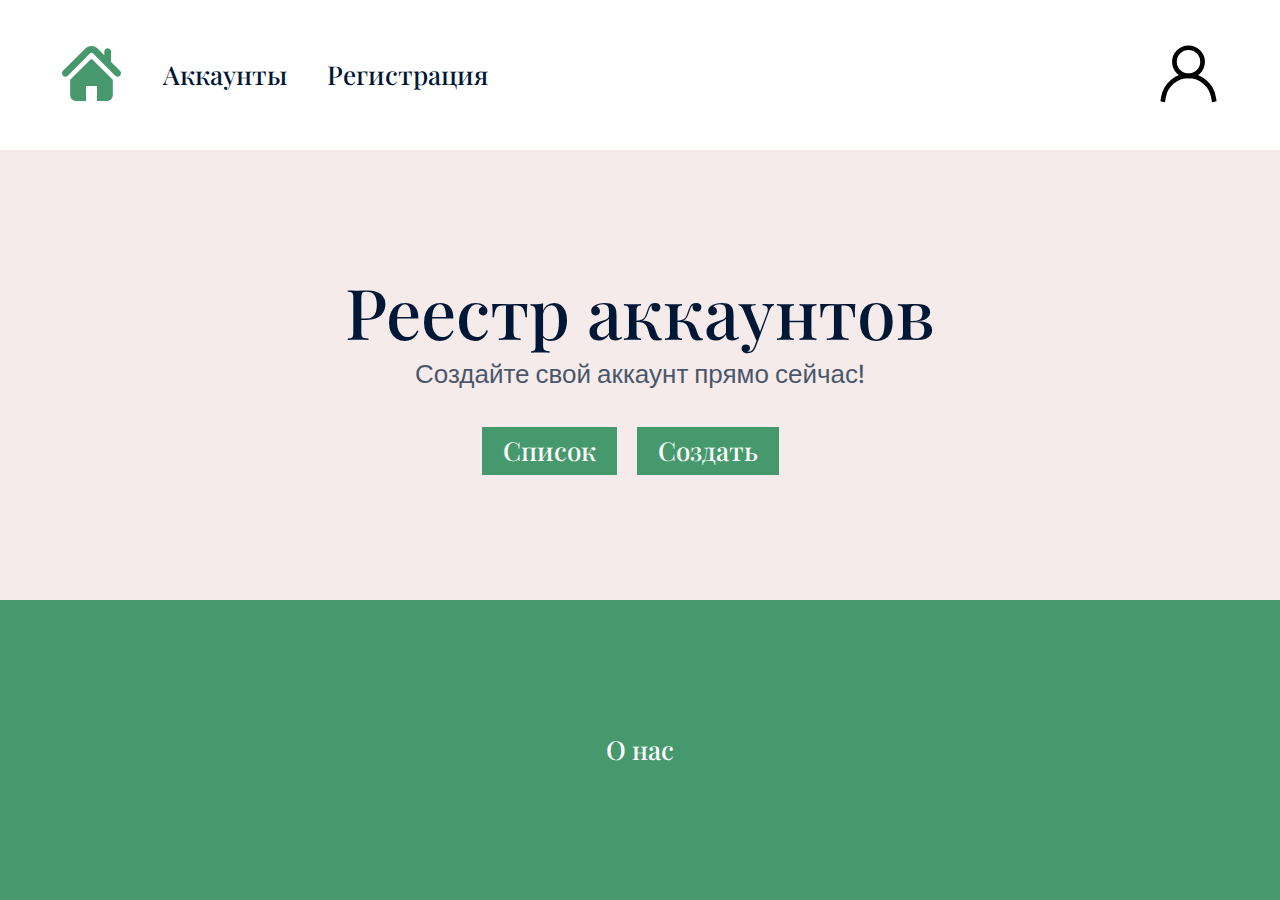
<file: views/index.html>
<!doctype html>
<html lang="en">
<head>
    <meta charset="UTF-8">
    <meta name="viewport"
          content="width=device-width, user-scalable=no, initial-scale=1.0, maximum-scale=1.0, minimum-scale=1.0">
    <meta http-equiv="X-UA-Compatible" content="ie=edge">
    <!--Fonts-->
    <link rel="preconnect" href="https://fonts.googleapis.com">
    <link rel="preconnect" href="https://fonts.gstatic.com" crossorigin>
    <link href="https://fonts.googleapis.com/css2?family=DM+Sans:opsz@9..40&family=Playfair+Display:wght@400;500&display=swap" rel="stylesheet">
    <!--Styles-->
    <link href="https://fonts.googleapis.com/css2?family=Playfair+Display:wght@400;500&display=swap" rel="stylesheet">
    <link rel="stylesheet" href="../assets/css/styles.css">
    <title>Главная</title>
</head>
<body>
    <div class="wrapper">
        <header class="header">
            <div class="header__container _container">
                <a href="/" class="header__logo">
                    <img src="../assets/img/home-icon.svg" alt="homeIcon" width="103px" height="59px">
                </a>
                <nav class="header__menu menu">
                    <ul class="menu__list">
                        <li class="menu__item">
                            <a href="/content">Аккаунты</a>
                        </li>
                        <li class="menu__item">
                            <a href="/login">Регистрация</a>
                        </li>
                    </ul>
                </nav>
                <div class="header__icons">
                    <a href="/">
                        <img src="../assets/img/account.svg" alt="accountIcon" width="103px" height="59px">
                    </a>
                </div>
            </div>
        </header>
        <main class="main-block">
            <div class="main-block__container _container">
                <div class="main-block__card card">
                    <div class="card__greetings">
                        <div class="card__title">Реестр аккаунтов</div>
                        <div class="card__subtitle">Создайте свой аккаунт прямо сейчас!</div>
                    </div>
                    <div class="card__buttons">
                        <a>
                            <div class="card__button button">Список</div>
                        </a>
                        <a>
                            <div class="card__button button">Создать</div>
                        </a>
                    </div>
                </div>
            </div>
        </main>
        <footer class="footer">
            <nav class="footer__links link">
                <a href="#" class="footer__link">О нас</a>
            </nav>
        </footer>
    </div>
</body>
</html>
</file>
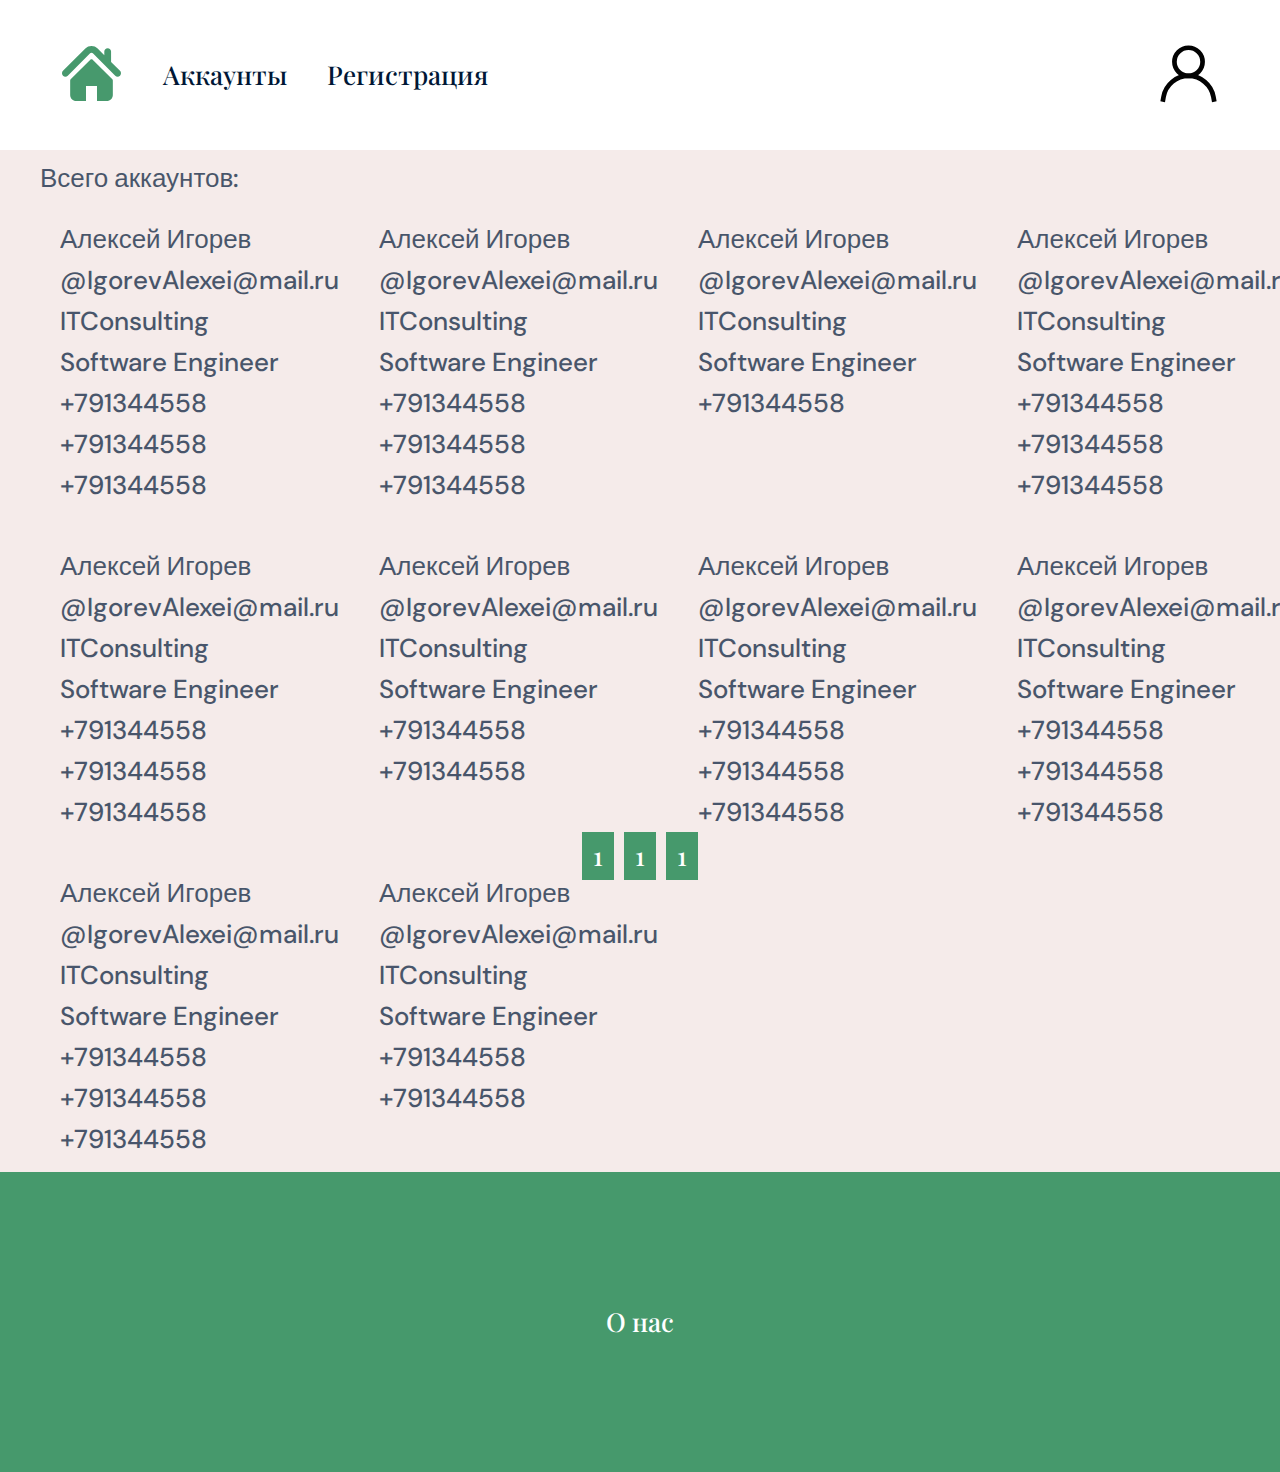
<file: views/account.html>
<!doctype html>
<html lang="en">
<head>
    <meta charset="UTF-8">
    <meta name="viewport"
          content="width=device-width, user-scalable=no, initial-scale=1.0, maximum-scale=1.0, minimum-scale=1.0">
    <meta http-equiv="X-UA-Compatible" content="ie=edge">
    <!--Fonts-->
    <link rel="preconnect" href="https://fonts.googleapis.com">
    <link rel="preconnect" href="https://fonts.gstatic.com" crossorigin>
    <link href="https://fonts.googleapis.com/css2?family=DM+Sans:opsz@9..40&family=Playfair+Display:wght@400;500&display=swap" rel="stylesheet">
    <!--Styles-->
    <link href="https://fonts.googleapis.com/css2?family=Playfair+Display:wght@400;500&display=swap" rel="stylesheet">
    <link rel="stylesheet" href="../assets/css/styles.css">
    <title>Главная</title>
</head>
<body>
<div class="wrapper">
    <header class="header">
        <div class="header__container _container">
            <a href="/" class="header__logo">
                <img src="../assets/img/home-icon.svg" alt="homeIcon" width="103px" height="59px">
            </a>
            <nav class="header__menu menu">
                <ul class="menu__list">
                    <li class="menu__item">
                        <a href="/content">Аккаунты</a>
                    </li>
                    <li class="menu__item">
                        <a href="/login">Регистрация</a>
                    </li>
                </ul>
            </nav>
            <div class="header__icons">
                <a href="/">
                    <img src="../assets/img/account.svg" alt="accountIcon" width="103px" height="59px">
                </a>
            </div>
        </div>
    </header>
    <main class="main-block">
        <div class="main-block__container column _container">
            <div class="main-block__info">
                <div class="card__subtitle">
                Всего аккаунтов:
                </div>
            </div>
            <div class="main-block__grid grid">
                <div class="grid__body">
                    <div class="grid__item">
                        <div class="account">
                            <div class="account_card card">
                                <div class="card__subtitle">Алексей Игорев</div>
                                <div class="card__subtitle">@IgorevAlexei@mail.ru</div>
                                <div class="card__subtitle">ITConsulting</div>
                                <div class="card__subtitle">Software Engineer</div>
                                <div class="card__subtitle">+791344558</div>
                                <div class="card__subtitle">+791344558</div>
                                <div class="card__subtitle">+791344558</div>
                            </div>
                        </div>
                    </div>
                    <div class="grid__item">
                        <div class="account">
                            <div class="account_card card">
                                <div class="card__subtitle">Алексей Игорев</div>
                                <div class="card__subtitle">@IgorevAlexei@mail.ru</div>
                                <div class="card__subtitle">ITConsulting</div>
                                <div class="card__subtitle">Software Engineer</div>
                                <div class="card__subtitle">+791344558</div>
                                <div class="card__subtitle">+791344558</div>
                                <div class="card__subtitle">+791344558</div>
                            </div>
                        </div>
                    </div><div class="grid__item">
                    <div class="account">
                        <div class="account_card card">
                            <div class="card__subtitle">Алексей Игорев</div>
                            <div class="card__subtitle">@IgorevAlexei@mail.ru</div>
                            <div class="card__subtitle">ITConsulting</div>
                            <div class="card__subtitle">Software Engineer</div>
                            <div class="card__subtitle">+791344558</div>
                            <div class="card__subtitle"></div>
                            <div class="card__subtitle"></div>
                        </div>
                    </div>
                </div><div class="grid__item">
                    <div class="account">
                        <div class="account_card card">
                            <div class="card__subtitle">Алексей Игорев</div>
                            <div class="card__subtitle">@IgorevAlexei@mail.ru</div>
                            <div class="card__subtitle">ITConsulting</div>
                            <div class="card__subtitle">Software Engineer</div>
                            <div class="card__subtitle">+791344558</div>
                            <div class="card__subtitle">+791344558</div>
                            <div class="card__subtitle">+791344558</div>
                        </div>
                    </div>
                </div><div class="grid__item">
                    <div class="account">
                        <div class="account_card card">
                            <div class="card__subtitle">Алексей Игорев</div>
                            <div class="card__subtitle">@IgorevAlexei@mail.ru</div>
                            <div class="card__subtitle">ITConsulting</div>
                            <div class="card__subtitle">Software Engineer</div>
                            <div class="card__subtitle">+791344558</div>
                            <div class="card__subtitle">+791344558</div>
                            <div class="card__subtitle">+791344558</div>
                        </div>
                    </div>
                </div><div class="grid__item">
                    <div class="account">
                        <div class="account_card card">
                            <div class="card__subtitle">Алексей Игорев</div>
                            <div class="card__subtitle">@IgorevAlexei@mail.ru</div>
                            <div class="card__subtitle">ITConsulting</div>
                            <div class="card__subtitle">Software Engineer</div>
                            <div class="card__subtitle">+791344558</div>
                            <div class="card__subtitle"></div>
                            <div class="card__subtitle">+791344558</div>
                        </div>
                    </div>
                </div><div class="grid__item">
                    <div class="account">
                        <div class="account_card card">
                            <div class="card__subtitle">Алексей Игорев</div>
                            <div class="card__subtitle">@IgorevAlexei@mail.ru</div>
                            <div class="card__subtitle">ITConsulting</div>
                            <div class="card__subtitle">Software Engineer</div>
                            <div class="card__subtitle">+791344558</div>
                            <div class="card__subtitle">+791344558</div>
                            <div class="card__subtitle">+791344558</div>
                        </div>
                    </div>
                </div><div class="grid__item">
                    <div class="account">
                        <div class="account_card card">
                            <div class="card__subtitle">Алексей Игорев</div>
                            <div class="card__subtitle">@IgorevAlexei@mail.ru</div>
                            <div class="card__subtitle">ITConsulting</div>
                            <div class="card__subtitle">Software Engineer</div>
                            <div class="card__subtitle">+791344558</div>
                            <div class="card__subtitle">+791344558</div>
                            <div class="card__subtitle">+791344558</div>
                        </div>
                    </div>
                </div><div class="grid__item">
                    <div class="account">
                        <div class="account_card card">
                            <div class="card__subtitle">Алексей Игорев</div>
                            <div class="card__subtitle">@IgorevAlexei@mail.ru</div>
                            <div class="card__subtitle">ITConsulting</div>
                            <div class="card__subtitle">Software Engineer</div>
                            <div class="card__subtitle">+791344558</div>
                            <div class="card__subtitle">+791344558</div>
                            <div class="card__subtitle">+791344558</div>
                        </div>
                    </div>
                </div><div class="grid__item">
                    <div class="account">
                        <div class="account_card card">
                            <div class="card__subtitle">Алексей Игорев</div>
                            <div class="card__subtitle">@IgorevAlexei@mail.ru</div>
                            <div class="card__subtitle">ITConsulting</div>
                            <div class="card__subtitle">Software Engineer</div>
                            <div class="card__subtitle"></div>
                            <div class="card__subtitle">+791344558</div>
                            <div class="card__subtitle">+791344558</div>
                        </div>
                    </div>
                </div>
                </div>
            </div>
            <div class="pagination">
                <div class="pagination__container _container">
                    <div class="pagination__buttons">
                        <button class="pagination__button button">1</button>
                        <button class="pagination__button button">1</button>
                        <button class="pagination__button button">1</button>
                    </div>
                </div>
            </div>
        </div>
    </main>

    <footer class="footer">
        <nav class="footer__links link">
            <a href="#" class="footer__link">О нас</a>
        </nav>
    </footer>
</div>
</body>
</html>
</file>
<file: assets/css/styles.css>
@charset "UTF-8";
/*NULLSTYLES*/
/* Указываем box sizing */

*,
*::before,
*::after {
    -webkit-box-sizing: border-box;
    box-sizing: border-box;
}

/* Убираем внутренние отступы */

ul[class],
ol[class] {
    padding: 0;
}

/* Убираем внешние отступы */

body,
h1,
h2,
h3,
h4,
p,
ul[class],
ol[class],
li,
figure,
figcaption,
blockquote,
dl,
dd {
    margin: 0;
}

/* Выставляем основные настройки по-умолчанию для body */

body {
    min-height: 100vh;
    scroll-behavior: smooth;
    text-rendering: optimizeSpeed;
    line-height: 1.5;
}

/* Удаляем стандартную стилизацию для всех ul и il, у которых есть атрибут class*/

ul[class],
ol[class] {
    list-style: none;
}

/* Элементы a, у которых нет класса, сбрасываем до дефолтных стилей */

a:not([class]) {
    -webkit-text-decoration-skip: ink;
    text-decoration-skip-ink: auto;
}

/* Упрощаем работу с изображениями */

img {
    max-width: 100%;
    display: inline-block;
}

/* Указываем понятную периодичность в потоке данных у article*/

article > * + * {
    margin-top: 1em;
}

/* Наследуем шрифты для инпутов и кнопок */

input,
button,
textarea,
select {
    font: inherit;
}
/* Defaults */
html,body{
    height: 100%;
}
body {
    line-height: 1;
    font-family: "Playfair Display", serif;
    color: #001736;
    font-weight: 500;
    font-size: 26px;
}
a{
    text-decoration: none;
    color: inherit;
}
.wrapper{
    min-height: 100%;
    display: flex;
    flex-direction: column;
}
/* Helpers */
.disabled{
    display: none;
}
/* CONTAINER_________________*/
._container {
    max-width: 1200px;
    margin: 0 auto;

}

/* HEADER___________________*/

.header__container{
    display: flex;
    min-height: 150px;
    align-items: center;
}

.header__icons {
    display: flex;
    flex-grow: 1;
    flex-direction: row-reverse;
}

.menu__list{
    display: flex;
    flex-wrap: wrap;
}
.menu__item{
    margin: 0 20px;
}
.menu__item:hover{
    color: #46996C;
}
/* MAIN-BLOCK____________*/

.main-block{
    display: flex;
    flex-grow: 1;
    background-color: #F5EBEA;
}
.main-block__container{
    display: flex;
}
.column{
    flex-direction:column;
}
.main-block__card{
    display: flex;
    flex-direction: column;
    justify-content: center;
}
.main-block__info{
    display: flex;
    justify-content: start;
}
.card__greetings{
    display: flex;
    flex-direction: column;
    align-items: center;
}
.card__title{
    font-size: 70px;
}
.card__subtitle{
    font-family: 'DM Sans', sans-serif;
    margin: 15px 0 0 0;
    opacity: 0.7;
}
.card__buttons {
    display: flex;
    justify-content: center;
    margin: 40px 0 0 0;
}
.card__button{
    margin: 0 20px 0 0;
    padding: 10px 20px;
}
.button{
    color: #FFF;
    cursor: pointer;
    display: flex;
    align-items: center;
    justify-content: center;;
    background-color: #46996C;
    border: 1px solid #46996C;
    transition: 0.1s;
}
.button:hover{
    transition: 0.1s;
    color: #000;
    background-color: #F5EBEA;
}
.grid__body{
    display: grid;
    grid-template-columns: 1fr 1fr 1fr 1fr;
    grid-template-rows: 1fr 1fr;
    justify-items: start;
}
.grid__item{
    padding: 20px;
}
.account{
    display: flex;
    justify-content: center;
}
.form{
    margin: 20px 0;
    display: flex;
    flex-direction: column;
    width: 400px
}
/*PAGINATION_____________*/
.pagination{
    position: absolute;
    bottom: 0;
    left: 0;
    right: 0;
    margin: 0 auto;
}
.pagination__buttons{
    display: flex;
    justify-content: center;
}
.pagination__button{
    padding: 10px;
    margin: 20px 5px;
}
/*FOOTER______________*/
.footer{
    display:flex;
    align-items: center;
    justify-content: center;
    background-color: #46996C;
    height:300px;
}
.footer__links {

}
.footer__link{
    color: white;
}
.footer__link:hover{
    color: #000;
}
</file>
